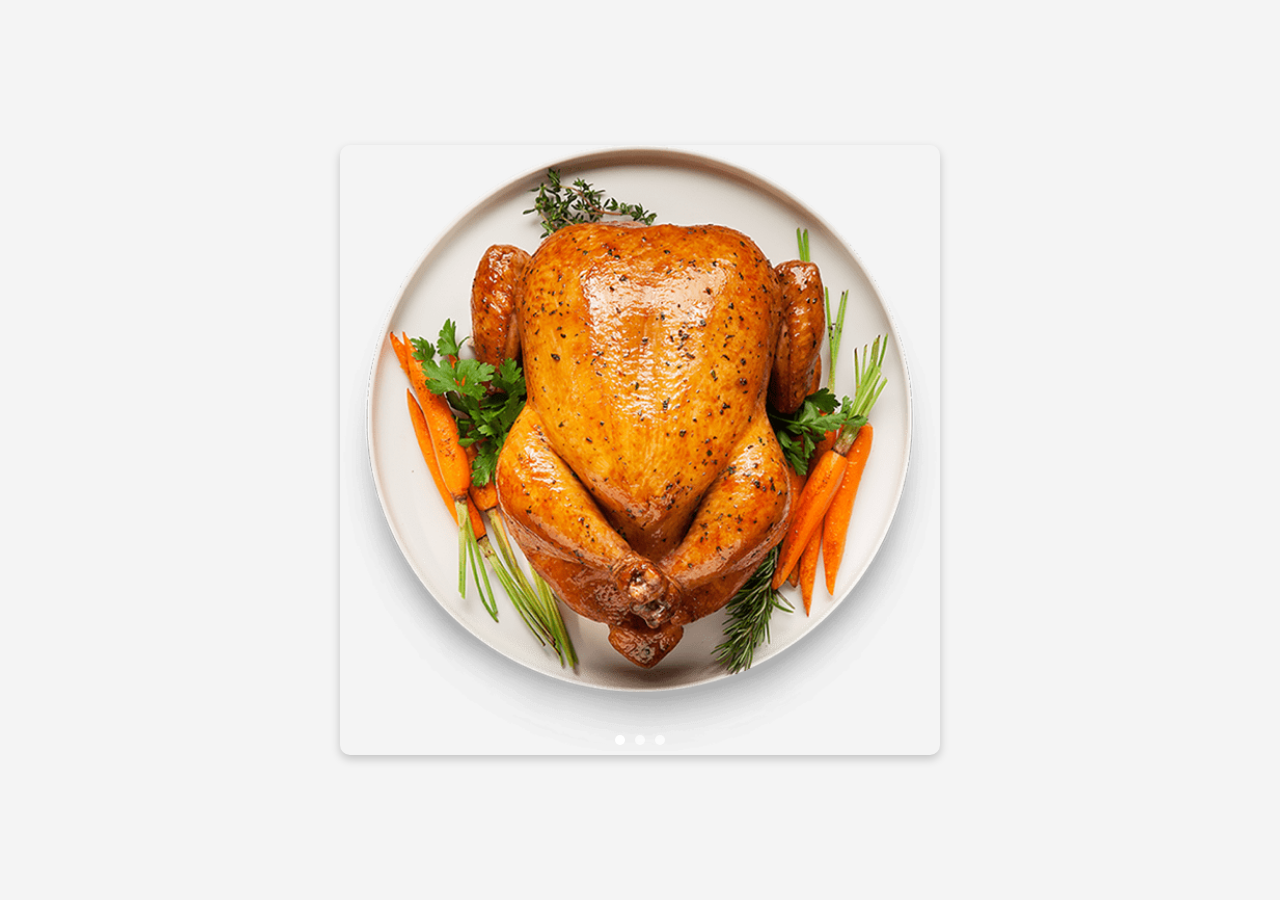
<file: slider.html>
<!DOCTYPE html>
<html lang="en">
<head>
    <meta charset="UTF-8">
    <meta name="viewport" content="width=device-width, initial-scale=1.0">
    <title>Automatic Carousel</title>
    <style>
        * {
            margin: 0;
            padding: 0;
            box-sizing: border-box;
        }

        body {
            font-family: Arial, sans-serif;
            display: flex;
            justify-content: center;
            align-items: center;
            height: 100vh;
            background-color: #f4f4f4;
        }

        .carousel {
            position: relative;
            width: 80%;
            max-width: 600px;
            overflow: hidden;
            border-radius: 10px;
            box-shadow: 0 4px 10px rgba(0, 0, 0, 0.2);
        }

        .carousel-track {
            display: flex;
            transition: transform 0.5s ease-in-out;
        }

        .carousel-slide {
            min-width: 100%;
        }

        .carousel-slide img {
            width: 100%;
            height: auto;
        }

        .carousel-indicators {
            position: absolute;
            bottom: 10px;
            left: 50%;
            transform: translateX(-50%);
            display: flex;
            gap: 10px;
        }

        .carousel-indicator {
            width: 10px;
            height: 10px;
            background-color: rgba(255, 255, 255, 0.7);
            border-radius: 50%;
            cursor: pointer;
        }

        .carousel-indicator.active {
            background-color: #fff;
        }
    </style>
</head>
<body>
    <div class="carousel">
        <div class="carousel-track">
            <div class="carousel-slide">
                <img src="./images/hero-chick.png" alt="Slide 1">
            </div>
            <div class="carousel-slide">
                <img src="./images/hero-nood.png" alt="Slide 2">
            </div>
            <div class="carousel-slide">
                <img src="./images/hero-piz.png" alt="Slide 3">
            </div>
        </div>
        <div class="carousel-indicators">
            <div class="carousel-indicator active" data-slide="0"></div>
            <div class="carousel-indicator" data-slide="1"></div>
            <div class="carousel-indicator" data-slide="2"></div>
        </div>
    </div>

    <script>
        const track = document.querySelector('.carousel-track');
        const slides = Array.from(track.children);
        const indicators = document.querySelectorAll('.carousel-indicator');
        let currentIndex = 0;

        function updateCarousel() {
            const slideWidth = slides[0].getBoundingClientRect().width;
            track.style.transform = `translateX(-${currentIndex * slideWidth}px)`;

            indicators.forEach(indicator => indicator.classList.remove('active'));
            indicators[currentIndex].classList.add('active');
        }

        function nextSlide() {
            currentIndex = (currentIndex + 1) % slides.length;
            updateCarousel();
        }

        setInterval(nextSlide, 5000); // Change slide every 3 seconds

        indicators.forEach(indicator => {
            indicator.addEventListener('click', () => {
                currentIndex = parseInt(indicator.getAttribute('data-slide'));
                updateCarousel();
            });
        });
    </script>
</body>
</html>
</file>
